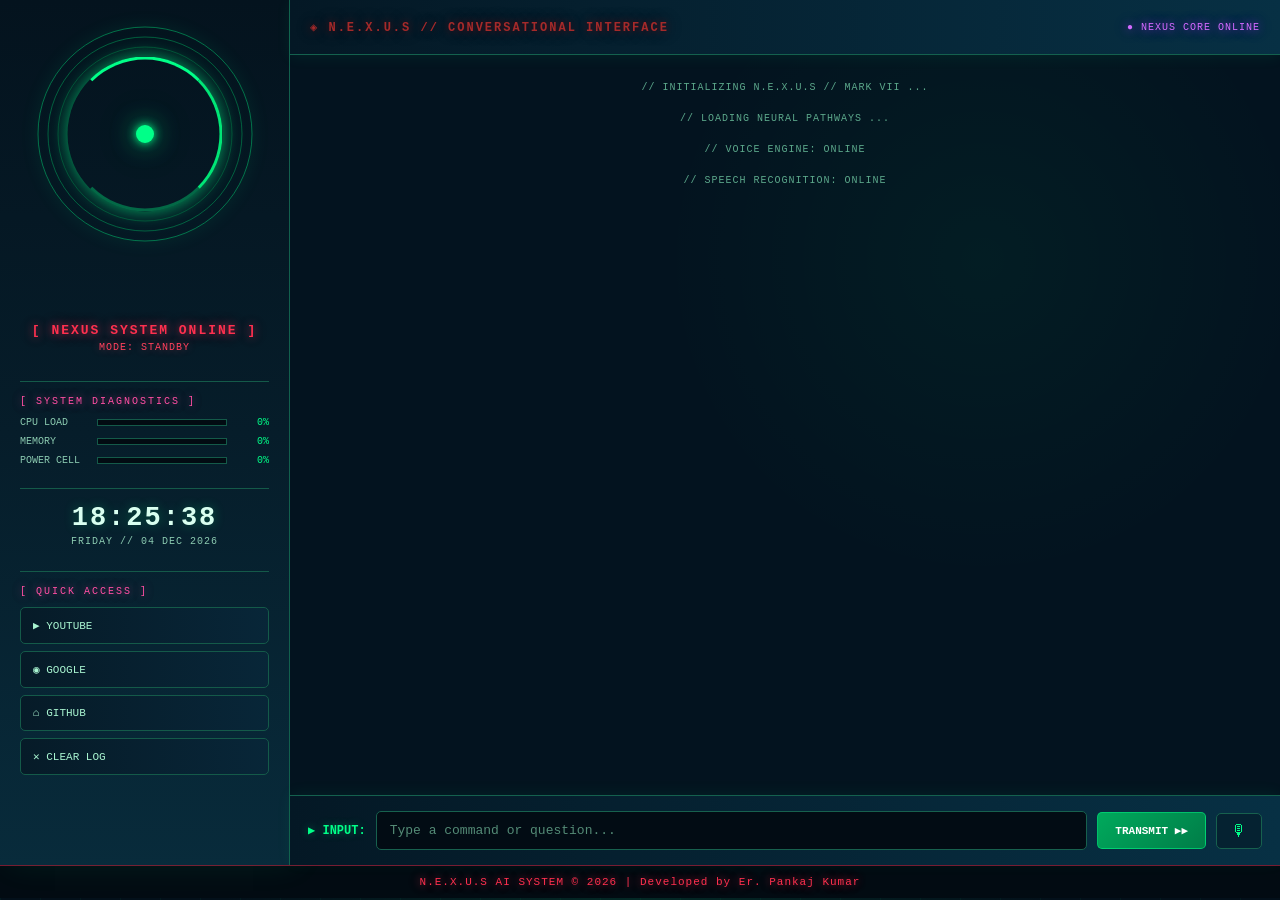
<file: index.html>
<!DOCTYPE html>
<html lang="en">

<head>
    <meta charset="UTF-8" />
    <meta name="viewport" content="width=device-width, initial-scale=1.0" />

    <title>N.E.X.U.S // MARK I</title>

    <link rel="stylesheet" href="/frontend/style.css" />
</head>

<body>

<div class="app">

    <!-- ── Left sidebar (HUD panel) ── -->

    <aside class="sidebar">

        <!-- Animated Neural Core Ring -->

        <div class="ring-wrap">

            <div class="ring ring-outer-1"></div>

            <div class="ring ring-outer-2"></div>

            <div class="ring ring-outer-3"></div>

            <div class="ring ring-arc" id="ringArc"></div>

            <div class="ring-center-dot" id="centerDot"></div>

        </div>


        <p class="status-text" id="statusText">
            [ NEXUS SYSTEM ONLINE ]
        </p>


        <p class="mode-text" id="modeText">
            MODE: STANDBY
        </p>


        <hr class="divider">


        <p class="section-label">
            [ SYSTEM DIAGNOSTICS ]
        </p>


        <div class="stat-row">

            <span class="stat-label">
                CPU LOAD
            </span>

            <div class="stat-bar">
                <div class="stat-fill" id="cpuFill"></div>
            </div>

            <span class="stat-value" id="cpuValue">
                0%
            </span>

        </div>



        <div class="stat-row">

            <span class="stat-label">
                MEMORY
            </span>

            <div class="stat-bar">
                <div class="stat-fill" id="ramFill"></div>
            </div>

            <span class="stat-value" id="ramValue">
                0%
            </span>

        </div>




        <div class="stat-row">

            <span class="stat-label">
                POWER CELL
            </span>

            <div class="stat-bar">
                <div class="stat-fill" id="batFill"></div>
            </div>

            <span class="stat-value" id="batValue">
                0%
            </span>

        </div>



        <hr class="divider">


        <div class="clock" id="clock">
            00:00:00
        </div>


        <div class="date" id="date">
            DAY // DD MON YYYY
        </div>



        <hr class="divider">


        <p class="section-label">
            [ QUICK ACCESS ]
        </p>



        <button class="hud-btn"
        onclick="window.open('https://youtube.com')">
            ▶ YOUTUBE
        </button>



        <button class="hud-btn"
        onclick="window.open('https://google.com')">
            ◉ GOOGLE
        </button>



        <button class="hud-btn"
        onclick="window.open('https://github.com')">
            ⌂ GITHUB
        </button>



        <button class="hud-btn" id="clearBtn">
            ✕ CLEAR LOG
        </button>


    </aside>



    <!-- ── Main AI Interface ── -->


    <main class="main">


        <header class="topbar">


            <span class="topbar-title">

                ◈ N.E.X.U.S // CONVERSATIONAL INTERFACE

            </span>



            <span class="topbar-status" id="connStatus">

                ● NEXUS CORE ONLINE

            </span>


        </header>





        <section class="chat-scroll" id="chatScroll">


            <!-- AI Messages appear here -->



            <div class="typing-indicator"
            id="typingIndicator"
            style="display:none;">


                NEXUS IS PROCESSING

                <span id="typingDots"></span>


            </div>


        </section>






        <footer class="input-bar">


            <span class="input-prompt">

                ▶ INPUT:

            </span>




            <input 
            type="text"
            id="messageInput"
            placeholder="Type a command or question..."
            autocomplete="off">





            <button class="transmit-btn"
            id="transmitBtn">

                TRANSMIT ▶▶

            </button>





            <button class="voice-btn"
            id="voiceBtn"
            title="Voice input">

                🎙

            </button>



        </footer>



    </main>


</div>




<footer class="copyright">

    N.E.X.U.S AI SYSTEM © 2026 | Developed by Er. Pankaj Kumar

</footer>



<script src="/frontend/script.js"></script>


</body>

</html>
</file>
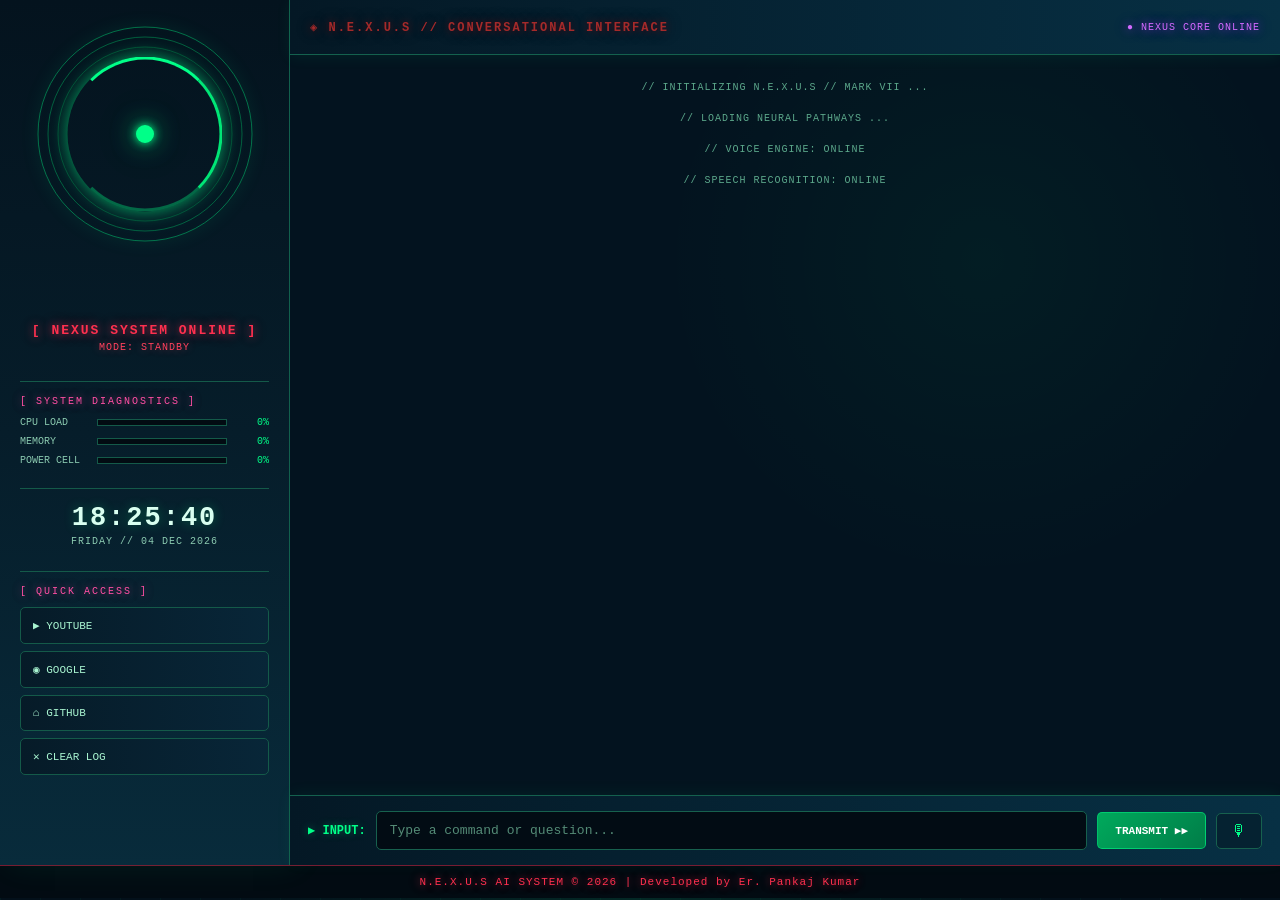
<file: frontend/index.html>
<!DOCTYPE html>
<html lang="en">

<head>
    <meta charset="UTF-8" />
    <meta name="viewport" content="width=device-width, initial-scale=1.0" />

    <title>N.E.X.U.S // MARK I</title>

    <link rel="stylesheet" href="style.css" />
</head>

<body>

<div class="app">

    <!-- ── Left sidebar (HUD panel) ── -->

    <aside class="sidebar">

        <!-- Animated Neural Core Ring -->

        <div class="ring-wrap">

            <div class="ring ring-outer-1"></div>

            <div class="ring ring-outer-2"></div>

            <div class="ring ring-outer-3"></div>

            <div class="ring ring-arc" id="ringArc"></div>

            <div class="ring-center-dot" id="centerDot"></div>

        </div>


        <p class="status-text" id="statusText">
            [ NEXUS SYSTEM ONLINE ]
        </p>


        <p class="mode-text" id="modeText">
            MODE: STANDBY
        </p>


        <hr class="divider">


        <p class="section-label">
            [ SYSTEM DIAGNOSTICS ]
        </p>


        <div class="stat-row">

            <span class="stat-label">
                CPU LOAD
            </span>

            <div class="stat-bar">
                <div class="stat-fill" id="cpuFill"></div>
            </div>

            <span class="stat-value" id="cpuValue">
                0%
            </span>

        </div>



        <div class="stat-row">

            <span class="stat-label">
                MEMORY
            </span>

            <div class="stat-bar">
                <div class="stat-fill" id="ramFill"></div>
            </div>

            <span class="stat-value" id="ramValue">
                0%
            </span>

        </div>




        <div class="stat-row">

            <span class="stat-label">
                POWER CELL
            </span>

            <div class="stat-bar">
                <div class="stat-fill" id="batFill"></div>
            </div>

            <span class="stat-value" id="batValue">
                0%
            </span>

        </div>



        <hr class="divider">


        <div class="clock" id="clock">
            00:00:00
        </div>


        <div class="date" id="date">
            DAY // DD MON YYYY
        </div>



        <hr class="divider">


        <p class="section-label">
            [ QUICK ACCESS ]
        </p>



        <button class="hud-btn"
        onclick="window.open('https://youtube.com')">
            ▶ YOUTUBE
        </button>



        <button class="hud-btn"
        onclick="window.open('https://google.com')">
            ◉ GOOGLE
        </button>



        <button class="hud-btn"
        onclick="window.open('https://github.com')">
            ⌂ GITHUB
        </button>



        <button class="hud-btn" id="clearBtn">
            ✕ CLEAR LOG
        </button>


    </aside>



    <!-- ── Main AI Interface ── -->


    <main class="main">


        <header class="topbar">


            <span class="topbar-title">

                ◈ N.E.X.U.S // CONVERSATIONAL INTERFACE

            </span>



            <span class="topbar-status" id="connStatus">

                ● NEXUS CORE ONLINE

            </span>


        </header>





        <section class="chat-scroll" id="chatScroll">


            <!-- AI Messages appear here -->



            <div class="typing-indicator"
            id="typingIndicator"
            style="display:none;">


                NEXUS IS PROCESSING

                <span id="typingDots"></span>


            </div>


        </section>






        <footer class="input-bar">


            <span class="input-prompt">

                ▶ INPUT:

            </span>




            <input 
            type="text"
            id="messageInput"
            placeholder="Type a command or question..."
            autocomplete="off">





            <button class="transmit-btn"
            id="transmitBtn">

                TRANSMIT ▶▶

            </button>





            <button class="voice-btn"
            id="voiceBtn"
            title="Voice input">

                🎙

            </button>



        </footer>



    </main>


</div>




<footer class="copyright">

    N.E.X.U.S AI SYSTEM © 2026 | Developed by Er. Pankaj Kumar

</footer>



<script src="script.js"></script>


</body>

</html>
</file>
<file: frontend/style.css>
/* =========================================================
   NEXUS AI ASSISTANT — BLUE + GREEN + PINK + RED + PURPLE
   Blue Background + Green Main UI
   Pink Diagnostics + Red System Status
   Purple Core Online + Maroon Interface Title
   ========================================================= */

:root {
    --bg: #03101a;
    --bg-panel: #061923;
    --bg-card: #082532;
    --bg-msg: #071d29;

    /* MAIN GREEN */
    --primary: #00ff88;
    --primary-light: #5cffb0;
    --primary-dark: #00b85c;
    --primary-glow: #00ff88;

    --secondary: #00e676;
    --secondary-dark: #00a94f;
    --secondary-glow: #00ff95;

    /* RED */
    --accent: #ff1744;
    --accent-dark: #c5113e;
    --red: #ff405c;
    --red-light: #ff6b81;

    /* PINK — SYSTEM DIAGNOSTICS */
    --pink: #ff4fa3;
    --pink-light: #ff79b8;
    --pink-dark: #d4146e;
    --pink-glow: #ff2f91;

    /* PURPLE — NEXUS CORE ONLINE */
    --purple: #b026ff;
    --purple-light: #d36aff;
    --purple-dark: #7a00c8;
    --purple-glow: #a600ff;

    /* MAROON — CONVERSATIONAL INTERFACE */
    --maroon: #800000;
    --maroon-light: #a52a2a;
    --maroon-dark: #5a0000;
    --maroon-glow: #8b0000;

    --green: #00ff88;

    --white: #ffffff;
    --text: #d9fff0;
    --dim: #8bcab0;
    --dimmer: #3d7861;

    --border: #145a49;
    --border-light: #1c896b;

    --font-hud: "Courier New", monospace;
}


/* =========================================================
   GLOBAL
   ========================================================= */

* {
    box-sizing: border-box;
    margin: 0;
    padding: 0;
}

html,
body {
    width: 100%;
    min-height: 100%;
}

body {
    color: var(--text);
    font-family: var(--font-hud);
    min-height: 100vh;
    overflow: auto;

    background-color: #03101a;

    background-image:
        linear-gradient(
            rgba(0, 255, 136, 0.045) 1px,
            transparent 1px
        ),
        linear-gradient(
            90deg,
            rgba(0, 255, 136, 0.045) 1px,
            transparent 1px
        ),
        radial-gradient(
            circle at 10% 10%,
            rgba(0, 119, 255, 0.30),
            transparent 30%
        ),
        radial-gradient(
            circle at 90% 20%,
            rgba(0, 212, 255, 0.18),
            transparent 28%
        ),
        radial-gradient(
            circle at 50% 50%,
            rgba(0, 100, 180, 0.15),
            transparent 35%
        ),
        radial-gradient(
            circle at 50% 100%,
            rgba(0, 255, 136, 0.10),
            transparent 38%
        );

    background-size:
        40px 40px,
        40px 40px,
        auto,
        auto,
        auto,
        auto;
}


/* =========================================================
   MAIN APP
   ========================================================= */

.app {
    display: flex;
    min-height: calc(100vh - 35px);

    background:
        linear-gradient(
            135deg,
            rgba(3, 16, 26, 0.97),
            rgba(4, 31, 47, 0.97)
        );
}


/* =========================================================
   SIDEBAR
   ========================================================= */

.sidebar {
    width: 290px;

    background:
        linear-gradient(
            180deg,
            #04131e 0%,
            #061d2a 50%,
            #082b3b 100%
        );

    border-right:
        1px solid #12604d;

    display: flex;
    flex-direction: column;
    align-items: center;

    padding: 24px 20px;

    overflow-y: auto;

    box-shadow:
        8px 0 30px rgba(0, 255, 136, 0.08);
}

.sidebar::-webkit-scrollbar {
    width: 5px;
}

.sidebar::-webkit-scrollbar-track {
    background: transparent;
}

.sidebar::-webkit-scrollbar-thumb {
    background: #17614e;
    border-radius: 10px;
}

.sidebar::-webkit-scrollbar-thumb:hover {
    background: var(--primary);
}


/* =========================================================
   NEXUS CORE RINGS
   ========================================================= */

.ring-wrap {
    position: relative;

    width: 220px;
    height: 220px;

    margin-bottom: 65px;

    display: flex;
    justify-content: center;
    align-items: center;
}

.ring {
    position: absolute;

    border-radius: 50%;

    top: 50%;
    left: 50%;

    transform:
        translate(-50%, -50%);
}

.ring-outer-1 {
    width: 215px;
    height: 215px;

    border:
        1px solid rgba(0, 255, 136, 0.40);

    box-shadow:
        0 0 20px rgba(0, 255, 136, 0.08);
}

.ring-outer-2 {
    width: 195px;
    height: 195px;

    border:
        1px solid rgba(0, 230, 118, 0.35);
}

.ring-outer-3 {
    width: 175px;
    height: 175px;

    border:
        1px solid rgba(0, 184, 92, 0.30);
}

.ring-arc {
    width: 155px;
    height: 155px;

    border:
        3px solid transparent;

    border-top-color:
        var(--primary);

    border-right-color:
        var(--secondary);

    border-bottom-color:
        rgba(0, 255, 136, 0.35);

    box-shadow:
        0 0 15px rgba(0, 255, 136, 0.50),
        0 0 30px rgba(0, 255, 136, 0.15);

    animation:
        spin 4s linear infinite;
}

.ring-center-dot {
    position: absolute;

    top: 50%;
    left: 50%;

    width: 18px;
    height: 18px;

    background:
        var(--primary);

    border-radius: 50%;

    transform:
        translate(-50%, -50%);

    box-shadow:
        0 0 10px var(--primary),
        0 0 25px rgba(0, 255, 136, 0.65),
        0 0 45px rgba(0, 255, 136, 0.25);

    animation:
        pulse 1.8s ease-in-out infinite;
}


/* =========================================================
   ANIMATIONS
   ========================================================= */

@keyframes spin {
    from {
        transform:
            translate(-50%, -50%)
            rotate(0deg);
    }

    to {
        transform:
            translate(-50%, -50%)
            rotate(360deg);
    }
}

@keyframes pulse {
    0%,
    100% {
        transform:
            translate(-50%, -50%)
            scale(1);

        opacity: 0.9;
    }

    50% {
        transform:
            translate(-50%, -50%)
            scale(1.35);

        opacity: 1;
    }
}


/* =========================================================
   NEXUS SYSTEM ONLINE — RED
   ========================================================= */

.status-text {
    color:
        #ff304f;

    font-size:
        13px;

    font-weight:
        bold;

    letter-spacing:
        2px;

    margin-top:
        14px;

    text-shadow:
        0 0 8px
        rgba(255, 48, 79, 0.65),

        0 0 18px
        rgba(255, 48, 79, 0.30);
}


/* =========================================================
   MODE: STANDBY — RED
   ========================================================= */

.mode-text {
    color:
        #ff405c;

    font-size:
        10px;

    margin-top:
        4px;

    margin-bottom:
        14px;

    letter-spacing:
        1px;

    text-shadow:
        0 0 8px
        rgba(255, 64, 92, 0.45);
}


/* =========================================================
   DIVIDERS
   ========================================================= */

.divider {
    width: 100%;

    border: none;

    border-top:
        1px solid var(--border);

    margin: 14px 0;
}


/* =========================================================
   SYSTEM DIAGNOSTICS — PINK
   ========================================================= */

.section-label {
    color:
        var(--pink);

    font-size:
        10px;

    letter-spacing:
        2px;

    margin-bottom:
        10px;

    align-self:
        flex-start;

    text-transform:
        uppercase;

    text-shadow:
        0 0 8px
        rgba(255, 79, 163, 0.55),

        0 0 16px
        rgba(255, 47, 145, 0.25);
}


/* =========================================================
   SYSTEM STATS
   ========================================================= */

.stat-row {
    display: flex;

    align-items: center;

    width: 100%;

    gap: 7px;

    margin-bottom: 8px;

    font-size:
        10px;
}

.stat-label {
    color:
        var(--dim);

    width:
        70px;

    text-transform:
        uppercase;
}

.stat-bar {
    flex: 1;

    height:
        7px;

    background:
        #020b12;

    border:
        1px solid var(--border);

    overflow:
        hidden;
}

.stat-fill {
    height:
        100%;

    width:
        0%;

    background:
        linear-gradient(
            90deg,
            var(--primary-dark),
            var(--primary),
            var(--secondary)
        );

    box-shadow:
        0 0 10px
        rgba(0, 255, 136, 0.50);

    transition:
        width 0.6s ease;
}

.stat-value {
    color:
        var(--primary);

    width:
        35px;

    text-align:
        right;
}


/* =========================================================
   CLOCK
   ========================================================= */

.clock {
    font-size:
        27px;

    font-weight:
        bold;

    color:
        #d9fff0;

    letter-spacing:
        2px;

    text-shadow:
        0 0 12px
        rgba(0, 255, 136, 0.30);
}

.date {
    font-size:
        10px;

    color:
        var(--dim);

    margin-top:
        3px;

    margin-bottom:
        10px;

    letter-spacing:
        1px;
}


/* =========================================================
   QUICK ACCESS BUTTONS
   ========================================================= */

.hud-btn {
    width:
        100%;

    background:
        linear-gradient(
            90deg,
            #061b28,
            #082638
        );

    color:
        #a9f5d1;

    border:
        1px solid #145a49;

    padding:
        11px 12px;

    margin-bottom:
        7px;

    font-family:
        var(--font-hud);

    font-size:
        11px;

    text-align:
        left;

    cursor:
        pointer;

    border-radius:
        5px;

    transition:
        background 0.2s ease,
        border-color 0.2s ease,
        color 0.2s ease,
        transform 0.2s ease,
        box-shadow 0.2s ease;
}

.hud-btn:hover {
    background:
        linear-gradient(
            90deg,
            #07354a,
            #08445b
        );

    border-color:
        var(--primary);

    color:
        #ffffff;

    transform:
        translateX(3px);

    box-shadow:
        0 0 18px
        rgba(0, 255, 136, 0.20);
}


/* =========================================================
   MAIN CONTENT
   ========================================================= */

.main {
    flex:
        1;

    display:
        flex;

    flex-direction:
        column;

    min-width:
        0;

    background:
        radial-gradient(
            circle at 70% 30%,
            rgba(0, 255, 136, 0.045),
            transparent 35%
        ),
        #03131f;
}


/* =========================================================
   TOP BAR
   ========================================================= */

.topbar {
    height:
        55px;

    background:
        linear-gradient(
            90deg,
            #041825,
            #073044
        );

    border-bottom:
        1px solid #14614e;

    display:
        flex;

    align-items:
        center;

    justify-content:
        space-between;

    padding:
        0 20px;

    backdrop-filter:
        blur(10px);

    box-shadow:
        0 2px 15px
        rgba(0, 255, 136, 0.07);
}


/* =========================================================
   CONVERSATIONAL INTERFACE — MAROON
   ========================================================= */

.topbar-title {
    color:
        var(--maroon-light);

    font-size:
        12px;

    font-weight:
        bold;

    letter-spacing:
        2px;

    text-shadow:
        0 0 8px
        rgba(128, 0, 0, 0.65),

        0 0 18px
        rgba(139, 0, 0, 0.35);
}


/* =========================================================
   NEXUS CORE ONLINE — PURPLE
   ========================================================= */

.topbar-status {
    color:
        var(--purple-light);

    font-size:
        10px;

    letter-spacing:
        1px;

    display:
        flex;

    align-items:
        center;

    gap:
        6px;

    text-shadow:
        0 0 8px
        rgba(176, 38, 255, 0.70),

        0 0 18px
        rgba(166, 0, 255, 0.35);
}


/* =========================================================
   CHAT AREA
   ========================================================= */

.chat-scroll {
    flex:
        1;

    overflow-y:
        auto;

    padding:
        24px;

    display:
        flex;

    flex-direction:
        column;

    gap:
        14px;

    scroll-behavior:
        smooth;
}

.chat-scroll::-webkit-scrollbar {
    width:
        5px;
}

.chat-scroll::-webkit-scrollbar-track {
    background:
        #020b12;
}

.chat-scroll::-webkit-scrollbar-thumb {
    background:
        #17614e;

    border-radius:
        10px;
}

.chat-scroll::-webkit-scrollbar-thumb:hover {
    background:
        var(--primary);
}


/* =========================================================
   MESSAGES
   ========================================================= */

.msg {
    max-width:
        680px;

    padding:
        12px 16px;

    border-left:
        3px solid var(--border);

    font-size:
        13px;

    line-height:
        1.6;

    white-space:
        pre-wrap;

    border-radius:
        0 7px 7px 0;

    box-shadow:
        0 5px 25px
        rgba(0, 0, 0, 0.30);

    animation:
        messageIn 0.25s ease-out;
}

@keyframes messageIn {
    from {
        opacity:
            0;

        transform:
            translateY(5px);
    }

    to {
        opacity:
            1;

        transform:
            translateY(0);
    }
}


/* =========================================================
   NEXUS MESSAGE
   ========================================================= */

.msg-jarvis {
    background:
        linear-gradient(
            135deg,
            #082d3e,
            #061b29
        );

    color:
        #dffff0;

    border-left-color:
        var(--primary);

    align-self:
        flex-start;

    box-shadow:
        -4px 0 20px
        rgba(0, 255, 136, 0.13);
}

.msg-jarvis .msg-header {
    color:
        var(--primary);
}


/* =========================================================
   USER MESSAGE
   ========================================================= */

.msg-you {
    background:
        linear-gradient(
            135deg,
            #073c50,
            #062a3b
        );

    color:
        #e2fff3;

    border-left-color:
        var(--accent);

    align-self:
        flex-end;

    box-shadow:
        4px 0 20px
        rgba(0, 255, 136, 0.12);
}

.msg-you .msg-header {
    color:
        #5cffb0;
}


/* =========================================================
   SYSTEM MESSAGE
   ========================================================= */

.msg-system {
    color:
        #5ca88b;

    font-size:
        10px;

    padding:
        3px 5px;

    text-align:
        center;

    letter-spacing:
        1px;
}


/* =========================================================
   TYPING INDICATOR
   ========================================================= */

.typing-indicator {
    color:
        var(--primary);

    font-size:
        11px;

    padding:
        5px;

    letter-spacing:
        1px;

    animation:
        typingPulse 1.2s infinite;
}

@keyframes typingPulse {
    0%,
    100% {
        opacity:
            0.4;
    }

    50% {
        opacity:
            1;
    }
}


/* =========================================================
   INPUT AREA
   ========================================================= */

.input-bar {
    min-height:
        70px;

    background:
        linear-gradient(
            90deg,
            #041825,
            #073044
        );

    border-top:
        1px solid #14614e;

    display:
        flex;

    align-items:
        center;

    gap:
        10px;

    padding:
        10px 18px;

    backdrop-filter:
        blur(10px);

    box-shadow:
        0 -2px 15px
        rgba(0, 255, 136, 0.06);
}

.input-prompt {
    color:
        var(--primary);

    font-size:
        12px;

    font-weight:
        bold;

    white-space:
        nowrap;

    text-shadow:
        0 0 8px
        rgba(0, 255, 136, 0.35);
}


/* =========================================================
   TEXT INPUT
   ========================================================= */

#messageInput {
    flex:
        1;

    background:
        #020c14;

    border:
        1px solid #17614e;

    color:
        #dffff0;

    padding:
        11px 13px;

    font-family:
        var(--font-hud);

    font-size:
        13px;

    outline:
        none;

    border-radius:
        5px;

    transition:
        border-color 0.2s ease,
        box-shadow 0.2s ease;
}

#messageInput::placeholder {
    color:
        #548b76;
}

#messageInput:focus {
    border-color:
        var(--primary);

    box-shadow:
        0 0 0 2px
        rgba(0, 255, 136, 0.08),

        0 0 20px
        rgba(0, 255, 136, 0.18);
}


/* =========================================================
   TRANSMIT BUTTON
   ========================================================= */

.transmit-btn {
    background:
        linear-gradient(
            135deg,
            #00a95c,
            #007d48
        );

    color:
        #ffffff;

    border:
        1px solid
        rgba(0, 255, 136, 0.50);

    padding:
        11px 17px;

    font-family:
        var(--font-hud);

    font-size:
        11px;

    font-weight:
        bold;

    cursor:
        pointer;

    border-radius:
        5px;

    transition:
        background 0.2s ease,
        transform 0.2s ease,
        box-shadow 0.2s ease;
}

.transmit-btn:hover {
    background:
        linear-gradient(
            135deg,
            #00e676,
            #00a95c
        );

    color:
        #ffffff;

    transform:
        translateY(-1px);

    box-shadow:
        0 5px 20px
        rgba(0, 255, 136, 0.35);
}


/* =========================================================
   VOICE BUTTON
   ========================================================= */

.voice-btn {
    background:
        #052231;

    border:
        1px solid #17614e;

    color:
        var(--primary);

    font-size:
        16px;

    padding:
        8px 14px;

    cursor:
        pointer;

    border-radius:
        5px;

    transition:
        background 0.2s ease,
        border-color 0.2s ease,
        transform 0.2s ease,
        box-shadow 0.2s ease;
}

.voice-btn:hover {
    background:
        #07435a;

    border-color:
        var(--primary);

    transform:
        translateY(-1px);

    box-shadow:
        0 0 15px
        rgba(0, 255, 136, 0.22);
}

.voice-btn.listening {
    background:
        #00a95c;

    color:
        #ffffff;

    border-color:
        var(--primary);

    box-shadow:
        0 0 20px
        rgba(0, 255, 136, 0.50);

    animation:
        listeningPulse 1s infinite;
}

@keyframes listeningPulse {
    0%,
    100% {
        box-shadow:
            0 0 10px
            rgba(0, 255, 136, 0.25);
    }

    50% {
        box-shadow:
            0 0 30px
            rgba(0, 255, 136, 0.60);
    }
}


/* =========================================================
   COPYRIGHT — RED
   ========================================================= */

.copyright {
    width:
        100%;

    text-align:
        center;

    padding:
        10px;

    font-size:
        11px;

    letter-spacing:
        1px;

    color:
        #ff304f;

    background:
        #020b12;

    border-top:
        1px solid #7a1830;

    text-shadow:
        0 0 8px
        rgba(255, 48, 79, 0.65),

        0 0 18px
        rgba(255, 48, 79, 0.30);
}


/* =========================================================
   TABLET
   ========================================================= */

@media (max-width: 800px) {

    .sidebar {
        width:
            220px;

        padding:
            20px 14px;
    }

    .ring-wrap {
        transform:
            scale(0.85);

        margin-bottom:
            40px;
    }

    .chat-scroll {
        padding:
            15px;
    }

    .msg {
        max-width:
            85%;
    }

    .input-bar {
        padding:
            8px 10px;
    }

    .input-prompt {
        display:
            none;
    }

    .transmit-btn {
        padding:
            10px 12px;
    }
}


/* =========================================================
   MOBILE
   ========================================================= */

@media (max-width: 600px) {

    .sidebar {
        display:
            none;
    }

    .topbar {
        padding:
            0 12px;
    }

    .topbar-title {
        font-size:
            10px;
    }

    .chat-scroll {
        padding:
            12px;
    }

    .msg {
        max-width:
            90%;

        font-size:
            12px;
    }

    .input-bar {
        gap:
            6px;
    }

    #messageInput {
        min-width:
            0;
    }

    .voice-btn {
        padding:
            8px 10px;
    }

    .transmit-btn {
        font-size:
            10px;

        padding:
            10px;
    }

    .copyright {
        font-size:
            9px;

        padding:
            8px;
    }
}
</file>
